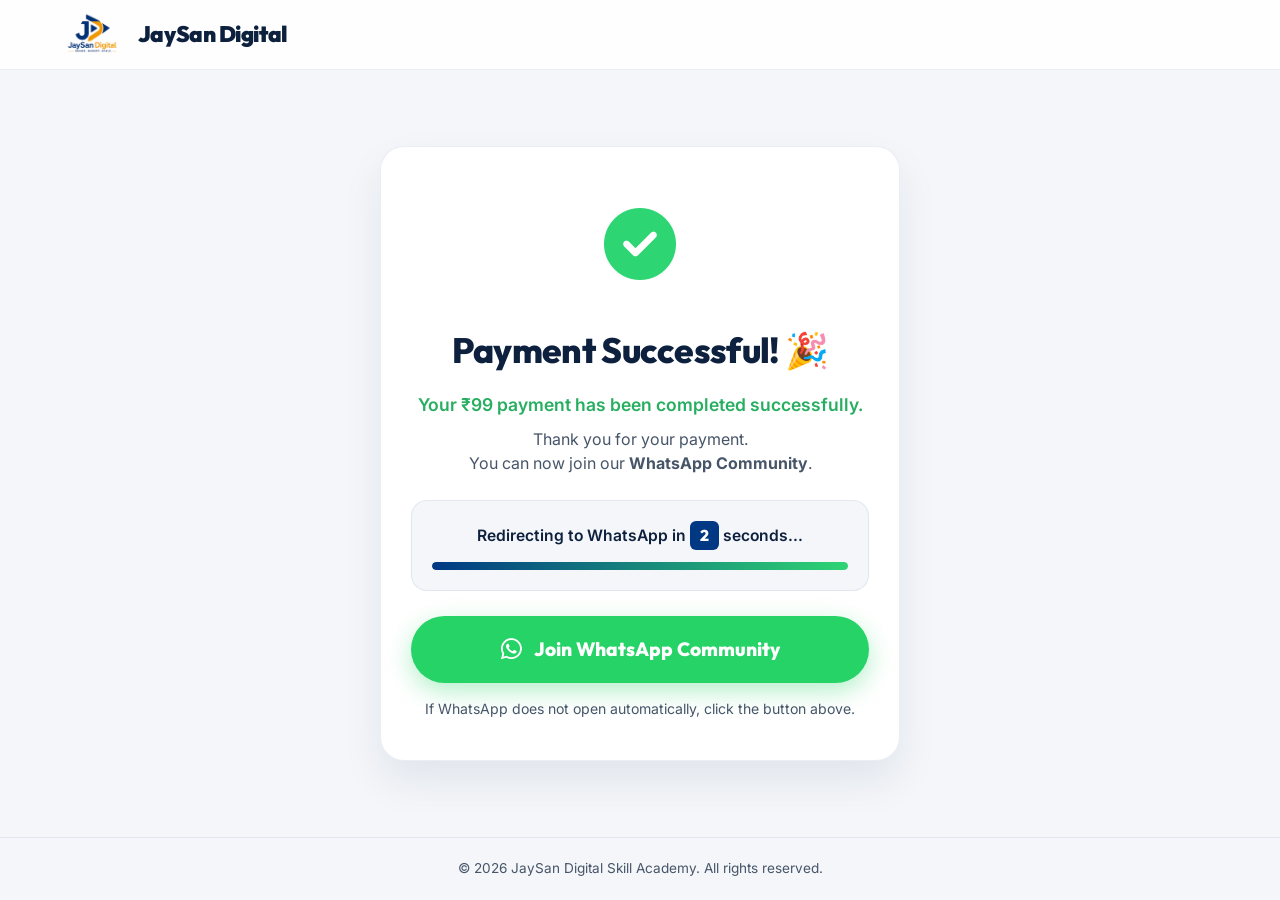
<file: payment-success.html>
<!DOCTYPE html>
<html lang="en">
<head>
  <!-- Google Tag Manager -->
  <script>(function(w,d,s,l,i){w[l]=w[l]||[];w[l].push({'gtm.start':
  new Date().getTime(),event:'gtm.js'});var f=d.getElementsByTagName(s)[0],
  j=d.createElement(s),dl=l!='dataLayer'?'&l='+l:'';j.async=true;j.src=
  'https://www.googletagmanager.com/gtm.js?id='+i+dl;f.parentNode.insertBefore(j,f);
  })(window,document,'script','dataLayer','GTM-KZF9PTB7');</script>
  <!-- End Google Tag Manager -->
  <meta charset="UTF-8">
  <meta name="viewport" content="width=device-width, initial-scale=1.0">
  <title>Payment Successful - JaySan Digital AI Creator Community</title>
  <meta name="description" content="Your ₹99 payment has been completed successfully. Join the JaySan Digital WhatsApp Community now.">
  
  <!-- Preconnect Google Fonts -->
  <link rel="preconnect" href="https://fonts.googleapis.com">
  <link rel="preconnect" href="https://fonts.gstatic.com" crossorigin>
  <link href="https://fonts.googleapis.com/css2?family=Inter:wght@300;400;500;600;700;800&family=Outfit:wght@400;500;600;700;800;900&display=swap" rel="stylesheet">
  
  <!-- FontAwesome Icons -->
  <link rel="stylesheet" href="https://cdnjs.cloudflare.com/ajax/libs/font-awesome/6.4.0/css/all.min.css">
  
  <!-- Main Stylesheet -->
  <link rel="stylesheet" href="style.css?v=28">
  
  <style>
    body {
      display: flex;
      flex-direction: column;
      min-height: 100vh;
      background-color: var(--color-bg-primary);
    }
    
    .success-page-main {
      flex: 1;
      display: flex;
      align-items: center;
      justify-content: center;
      padding: 40px 20px;
    }
    
    .success-card-standalone {
      width: 100%;
      max-width: 520px;
      padding: 40px 30px;
      border-radius: 24px;
      background-color: var(--color-bg-secondary);
      border: 1px solid var(--glass-border);
      box-shadow: 0 20px 40px rgba(0, 36, 84, 0.08);
      text-align: center;
    }
    
    .success-icon-container {
      font-size: 4.5rem;
      color: #2ed573;
      margin-bottom: 20px;
    }
    
    .scale-up-icon {
      animation: scale-up 0.5s cubic-bezier(0.175, 0.885, 0.32, 1.275) forwards;
    }
    
    @keyframes scale-up {
      from { transform: scale(0); opacity: 0; }
      to { transform: scale(1); opacity: 1; }
    }
    
    .success-title {
      font-family: var(--font-title);
      font-size: 2.2rem;
      font-weight: 800;
      color: var(--color-text-main);
      margin-bottom: 12px;
    }
    
    .success-subtitle {
      font-size: 1.1rem;
      font-weight: 600;
      color: #27ae60;
      margin-bottom: 8px;
    }
    
    .success-message {
      color: var(--color-text-muted);
      font-size: 1rem;
      margin-bottom: 25px;
      line-height: 1.5;
    }
    
    .redirect-card-box {
      background-color: var(--color-bg-primary);
      padding: 20px;
      border-radius: 16px;
      border: 1px solid var(--glass-border);
      margin-bottom: 25px;
    }
    
    .countdown-text {
      font-size: 0.98rem;
      color: var(--color-text-main);
      font-weight: 600;
      margin-bottom: 12px;
    }
    
    .countdown-badge {
      display: inline-block;
      background: var(--color-primary);
      color: #ffffff;
      font-weight: 800;
      padding: 2px 10px;
      border-radius: 6px;
      font-family: var(--font-title);
    }
    
    .loading-bar-container {
      width: 100%;
      height: 8px;
      background-color: #e2e8f0;
      border-radius: 10px;
      overflow: hidden;
    }
    
    .loading-bar-progress {
      width: 0%;
      height: 100%;
      background: linear-gradient(90deg, var(--color-primary), #2ed573);
      border-radius: 10px;
      transition: width 3s linear;
    }
    
    .btn-whatsapp-community {
      display: flex;
      align-items: center;
      justify-content: center;
      gap: 12px;
      width: 100%;
      padding: 18px 24px;
      border-radius: 50px;
      font-family: var(--font-title);
      font-size: 1.2rem;
      font-weight: 800;
      color: #ffffff;
      background-color: #25d366;
      text-decoration: none;
      box-shadow: 0 8px 25px rgba(37, 211, 102, 0.35);
      transition: var(--transition-smooth);
    }
    
    .btn-whatsapp-community:hover {
      background-color: #20ba5a;
      transform: translateY(-2px);
      box-shadow: 0 12px 30px rgba(37, 211, 102, 0.45);
    }
    
    .fallback-note {
      margin-top: 15px;
      font-size: 0.88rem;
      color: var(--color-text-muted);
    }
  </style>
</head>
<body>
  <!-- Google Tag Manager (noscript) -->
  <noscript><iframe src="https://www.googletagmanager.com/ns.html?id=GTM-KZF9PTB7"
  height="0" width="0" style="display:none;visibility:hidden"></iframe></noscript>
  <!-- End Google Tag Manager (noscript) -->

  <!-- Header -->
  <header class="main-header" style="position: relative;">
    <div class="header-container">
      <div class="logo-container">
        <a href="index.html" style="text-decoration: none; display: flex; align-items: center; gap: 12px; color: inherit;">
          <img src="assets/logo (1).png" alt="JaySan Digital Logo" class="logo-img">
          <span class="logo-text">JaySan Digital</span>
        </a>
      </div>
    </div>
  </header>

  <!-- Main Content -->
  <main class="success-page-main">
    <div class="success-card-standalone">
      
      <!-- Checkmark Icon -->
      <div class="success-icon-container">
        <i class="fa-solid fa-circle-check scale-up-icon"></i>
      </div>

      <!-- Title & Confirmation -->
      <h1 class="success-title">Payment Successful! 🎉</h1>
      <p class="success-subtitle">Your ₹99 payment has been completed successfully.</p>
      <p class="success-message">
        Thank you for your payment.<br>
        You can now join our <strong>WhatsApp Community</strong>.
      </p>

      <!-- Countdown & Progress Box -->
      <div class="redirect-card-box">
        <p class="countdown-text">
          Redirecting to WhatsApp in <span id="countdown-num" class="countdown-badge">3</span> seconds...
        </p>
        <div class="loading-bar-container">
          <div class="loading-bar-progress" id="progress-bar"></div>
        </div>
      </div>

      <!-- Action Button -->
      <a href="https://chat.whatsapp.com/DsQdAzZRgFU8bI6BQzmnLm" 
         target="_blank" 
         rel="noopener noreferrer" 
         class="btn-whatsapp-community" 
         id="btn-whatsapp-join">
        <i class="fa-brands fa-whatsapp" style="font-size: 1.5rem;"></i> Join WhatsApp Community
      </a>

      <!-- Fallback Notice -->
      <p class="fallback-note">
        If WhatsApp does not open automatically, click the button above.
      </p>

    </div>
  </main>

  <!-- Footer -->
  <footer style="text-align: center; padding: 20px; font-size: 0.85rem; color: var(--color-text-muted); border-top: 1px solid var(--glass-border);">
    &copy; 2026 JaySan Digital Skill Academy. All rights reserved.
  </footer>

  <!-- Script for Tracking, Countdown & Auto Redirect -->
  <script>
    document.addEventListener("DOMContentLoaded", () => {
      const whatsappUrl = "https://chat.whatsapp.com/DsQdAzZRgFU8bI6BQzmnLm";
      const countdownEl = document.getElementById("countdown-num");
      const progressBar = document.getElementById("progress-bar");
      let timeLeft = 3;

      // Extract transaction ID from query params or storage
      const urlParams = new URLSearchParams(window.location.search);
      const paymentId = urlParams.get("razorpay_payment_id") || 
                        urlParams.get("payment_id") || 
                        urlParams.get("txn_id") || 
                        urlParams.get("id") || 
                        "TXN_" + Date.now();

      // Deduplication check: Fire purchase event only once per transaction
      const trackingKey = "tracked_purchase_" + paymentId;
      if (!sessionStorage.getItem(trackingKey)) {
        sessionStorage.setItem(trackingKey, "true");

        // Fire Google Tag Manager purchase event
        window.dataLayer = window.dataLayer || [];
        window.dataLayer.push({
          event: "purchase",
          transaction_id: paymentId,
          value: 99.00,
          currency: "INR",
          items: [{
            item_id: "ai_creator_community",
            item_name: "AI Creator Community Membership",
            price: 99.00,
            quantity: 1
          }],
          timestamp: new Date().toISOString()
        });

        // Fire Meta Pixel purchase event if fbq is defined
        if (typeof fbq === "function") {
          fbq("track", "Purchase", {
            value: 99.00,
            currency: "INR",
            content_name: "AI Creator Community Membership"
          });
        }
      }

      // Start progress bar animation
      setTimeout(() => {
        if (progressBar) progressBar.style.width = "100%";
      }, 50);

      // 1-second countdown interval
      const timer = setInterval(() => {
        timeLeft--;
        if (countdownEl) {
          countdownEl.textContent = timeLeft > 0 ? timeLeft : 0;
        }

        if (timeLeft <= 0) {
          clearInterval(timer);
          // Auto-redirect to WhatsApp
          window.location.replace(whatsappUrl);
        }
      }, 1000);
    });
  </script>
</body>
</html>
</file>
<file: style.css>
/* ==========================================================================
   JaySan Digital Skill Academy Landing Page Stylesheet
   ========================================================================== */

/* Design Tokens & Custom Properties */
:root {
  --color-bg-primary: #f4f6f9;
  --color-bg-secondary: #ffffff;
  --color-bg-card: #ffffff;
  --color-primary: #003884;
  --color-primary-glow: rgba(0, 56, 132, 0.15);
  --color-accent-red: #e63946;
  --color-accent-yellow: #e69c24;
  --color-text-main: #0d213f;
  --color-text-muted: #475569;
  
  --font-title: 'Outfit', sans-serif;
  --font-body: 'Inter', sans-serif;
  
  --transition-smooth: all 0.3s cubic-bezier(0.4, 0, 0.2, 1);
  --glass-border: rgba(0, 56, 132, 0.08);
  --glass-shadow: 0 15px 35px rgba(0, 36, 84, 0.06);
}

/* Reset & Base Styles */
* {
  margin: 0;
  padding: 0;
  box-sizing: border-box;
}

html {
  scroll-behavior: smooth;
  font-size: 16px;
}

body {
  background-color: var(--color-bg-primary);
  color: var(--color-text-main);
  font-family: var(--font-body);
  line-height: 1.6;
  overflow-x: hidden;
}

/* Typography Utilities */
h1, h2, h3, h4 {
  font-family: var(--font-title);
  font-weight: 700;
  letter-spacing: -0.02em;
}

.text-center {
  text-align: center;
}

.highlight {
  color: var(--color-accent-yellow);
}

/* Header Styling */
.main-header {
  background-color: rgba(255, 255, 255, 0.85);
  backdrop-filter: blur(10px);
  border-bottom: 1px solid var(--glass-border);
  position: fixed;
  top: 0;
  left: 0;
  width: 100%;
  z-index: 1000;
  height: 70px;
}

.header-container {
  max-width: 1200px;
  margin: 0 auto;
  padding: 0 20px;
  height: 100%;
  display: flex;
  justify-content: space-between;
  align-items: center;
}

.logo-container {
  display: flex;
  align-items: center;
  gap: 12px;
}

.logo-play-btn {
  background: linear-gradient(135deg, var(--color-primary), #00c6ff);
  width: 36px;
  height: 36px;
  border-radius: 10px;
  display: flex;
  align-items: center;
  justify-content: center;
  box-shadow: 0 4px 15px var(--color-primary-glow);
}

.logo-play-btn i {
  color: #fff;
  font-size: 14px;
  margin-left: 2px;
}

.logo-img {
  height: 48px;
  width: auto;
  border-radius: 8px;
  object-fit: contain;
  display: block;
}

.site-footer .logo-img {
  background-color: #ffffff;
  padding: 3px;
  border-radius: 6px;
}

.logo-text {
  font-family: var(--font-title);
  font-weight: 900;
  font-size: 1.4rem;
  letter-spacing: -0.02em;
}

.social-links {
  display: flex;
  gap: 15px;
}

.social-links a {
  color: var(--color-text-muted);
  font-size: 1.1rem;
  transition: var(--transition-smooth);
  width: 36px;
  height: 36px;
  border-radius: 50%;
  background-color: rgba(0, 56, 132, 0.04);
  display: flex;
  align-items: center;
  justify-content: center;
  border: 1px solid var(--glass-border);
  text-decoration: none;
}

.social-links a:hover {
  color: #fff;
  transform: translateY(-3px);
  background-color: var(--color-primary);
  border-color: var(--color-primary);
  box-shadow: 0 4px 12px var(--color-primary-glow);
}

/* Audience Navigation Banner */
.audience-banner {
  margin-top: 70px;
  background-color: var(--color-bg-secondary);
  border-bottom: 1px solid var(--glass-border);
  padding: 12px 0;
  overflow: hidden;
}

.marquee-wrapper {
  display: flex;
  overflow: hidden;
  user-select: none;
  gap: 40px;
}

.marquee-content {
  flex-shrink: 0;
  display: flex;
  justify-content: space-around;
  min-width: 100%;
  gap: 40px;
  animation: scroll-marquee 25s linear infinite;
  font-family: var(--font-title);
  font-size: 0.95rem;
  font-weight: 600;
  color: var(--color-text-muted);
}

.marquee-content span {
  white-space: nowrap;
}

.marquee-content .separator {
  color: var(--color-primary);
}

@keyframes scroll-marquee {
  from { transform: translateX(0); }
  to { transform: translateX(-100%); }
}

/* Main Grid & Sections Layout */
.masterclass-section {
  padding: 80px 20px;
  position: relative;
}

.section-container {
  max-width: 1200px;
  margin: 0 auto;
}

.main-headline {
  font-size: 3rem;
  font-weight: 900;
  line-height: 1.2;
  margin-bottom: 50px;
  text-transform: uppercase;
  color: var(--color-primary);
}

.masterclass-grid {
  display: grid;
  grid-template-columns: 1.2fr 1fr;
  gap: 50px;
  align-items: center;
}

/* Visual Column Styles */
.visual-column {
  display: flex;
  justify-content: center;
  align-items: center;
  width: 100%;
}

/* YouTube Video Preview Card */
.video-preview-card {
  position: relative;
  border-radius: 20px;
  overflow: hidden;
  border: 4px solid var(--color-bg-secondary);
  box-shadow: 0 20px 40px rgba(0, 0, 0, 0.6);
  width: 100%;
  aspect-ratio: 16/9;
  cursor: pointer;
  background-color: #000;
}

.video-thumb {
  width: 100%;
  height: 100%;
  object-fit: cover;
  transition: var(--transition-smooth);
}

.video-preview-card:hover .video-thumb {
  transform: scale(1.05);
  opacity: 0.85;
}

.play-overlay {
  position: absolute;
  top: 0;
  left: 0;
  width: 100%;
  height: 100%;
  display: flex;
  align-items: center;
  justify-content: center;
  background-color: rgba(0, 0, 0, 0.2);
}

.play-circle {
  width: 80px;
  height: 80px;
  border-radius: 50%;
  background: var(--color-accent-red);
  display: flex;
  align-items: center;
  justify-content: center;
  box-shadow: 0 10px 25px rgba(255, 71, 87, 0.5);
  transition: var(--transition-smooth);
}

.play-circle i {
  color: #fff;
  font-size: 28px;
  margin-left: 6px;
}

.video-preview-card:hover .play-circle {
  transform: scale(1.15);
  box-shadow: 0 15px 35px rgba(255, 71, 87, 0.7);
}

.badge-live-stream {
  position: absolute;
  top: 20px;
  left: 20px;
  background-color: rgba(0, 0, 0, 0.6);
  backdrop-filter: blur(5px);
  padding: 6px 14px;
  border-radius: 50px;
  font-weight: 700;
  font-size: 0.8rem;
  display: flex;
  align-items: center;
  gap: 8px;
  border: 1px solid var(--glass-border);
}

.live-dot {
  width: 8px;
  height: 8px;
  background-color: var(--color-accent-red);
  border-radius: 50%;
  display: inline-block;
  animation: pulse-live 1.5s infinite;
}

@keyframes pulse-live {
  0% { transform: scale(0.8); opacity: 0.5; }
  50% { transform: scale(1.2); opacity: 1; }
  100% { transform: scale(0.8); opacity: 0.5; }
}

/* Glass Card Checkout Styling */
.checkout-card {
  border-radius: 24px;
  padding: 30px 30px 20px 30px; /* Reduced padding (smaller bottom gap) */
  border: 1px solid var(--glass-border);
  background-color: var(--color-bg-card);
  backdrop-filter: blur(15px);
  box-shadow: var(--glass-shadow);
  display: flex;
  flex-direction: column;
  gap: 15px; /* Reduced gap */
  position: relative;
  overflow: hidden;
}

.checkout-card::before {
  content: '';
  position: absolute;
  top: -50%;
  left: -50%;
  width: 200%;
  height: 200%;
  background: radial-gradient(circle, rgba(58, 134, 240, 0.08) 0%, transparent 70%);
  pointer-events: none;
}

.card-badge {
  background-color: rgba(255, 71, 87, 0.1);
  color: var(--color-accent-red);
  border: 1px solid rgba(255, 71, 87, 0.25);
  font-weight: 800;
  font-family: var(--font-title);
  font-size: 0.9rem;
  padding: 8px 18px;
  border-radius: 50px;
  align-self: flex-start;
  display: flex;
  align-items: center;
  gap: 8px;
  text-transform: uppercase;
}

.live-pulse {
  width: 8px;
  height: 8px;
  border-radius: 50%;
  background-color: var(--color-accent-red);
  box-shadow: 0 0 8px var(--color-accent-red);
  animation: pulse-live 1.2s infinite;
}

.btn-join-now {
  width: 100%;
  padding: 20px;
  border: none;
  border-radius: 16px;
  font-family: var(--font-title);
  font-size: 1.6rem;
  font-weight: 900;
  color: #ffffff; /* White text */
  background: linear-gradient(135deg, #ff4e24, #f97316); /* Orange gradient */
  box-shadow: 0 10px 25px rgba(249, 115, 22, 0.35); /* Orange shadow */
  cursor: pointer;
  transition: var(--transition-smooth);
  text-transform: uppercase;
}

.btn-join-now:hover {
  transform: translateY(-3px);
  box-shadow: 0 15px 35px rgba(249, 115, 22, 0.55);
  background: linear-gradient(135deg, #ff5e38, #ea580c);
}

.btn-join-now:active {
  transform: translateY(-1px);
}

.pulse-btn {
  animation: btn-glow 2s infinite;
}

@keyframes btn-glow {
  0% { box-shadow: 0 0 0 0 rgba(249, 115, 22, 0.5); }
  70% { box-shadow: 0 0 0 15px rgba(249, 115, 22, 0); }
  100% { box-shadow: 0 0 0 0 rgba(249, 115, 22, 0); }
}

.card-pricing {
  display: flex;
  align-items: baseline;
  justify-content: center;
  gap: 10px;
  border-top: 1px solid var(--glass-border);
  border-bottom: 1px solid var(--glass-border);
  padding: 8px 0; /* Reduced from 15px to 8px */
}

.price-val {
  font-size: 2.2rem;
  font-weight: 900;
  font-family: var(--font-title);
  color: var(--color-accent-yellow);
}

.duration-label {
  font-size: 1.1rem;
  color: var(--color-text-muted);
}

.benefits-box {
  display: flex;
  flex-direction: column;
  gap: 15px;
}

.benefit-item {
  display: flex;
  align-items: center;
  gap: 15px;
}

.benefit-icon {
  width: 32px;
  height: 32px;
  border-radius: 50%;
  background-color: rgba(58, 134, 240, 0.15);
  color: var(--color-primary);
  display: flex;
  align-items: center;
  justify-content: center;
  font-size: 0.95rem;
}

.benefit-text {
  font-size: 1rem;
  font-weight: 500;
}

.start-level {
  font-size: 1.1rem;
  color: var(--color-text-muted);
}

.quote-bold {
  font-weight: 800;
  color: var(--color-text-main);
  font-size: 1.3rem;
}

/* Red Heading Highlight Banner */
.banner-highlight-red {
  background: linear-gradient(135deg, var(--color-accent-red), #d63031);
  padding: 24px 20px;
  text-align: center;
  box-shadow: 0 10px 30px rgba(255, 71, 87, 0.3);
  position: relative;
  z-index: 2;
}

.banner-highlight-red h2 {
  font-family: var(--font-title);
  font-size: 2rem;
  font-weight: 900;
  color: #fff;
  text-transform: uppercase;
}

/* Sneaker Product Masterclass Section Styling */
.product-gallery-card {
  background-color: var(--color-bg-secondary);
  border-radius: 24px;
  padding: 30px;
  border: 1px solid var(--glass-border);
  width: 100%;
}

.main-image-container {
  position: relative;
  width: 100%;
  aspect-ratio: 4/3;
  overflow: hidden;
  border-radius: 16px;
  background-color: #f1f2f6;
  display: flex;
  align-items: center;
  justify-content: center;
  box-shadow: inset 0 0 20px rgba(0,0,0,0.1);
}

.product-main-view {
  max-width: 90%;
  max-height: 90%;
  object-fit: contain;
  transition: transform 0.5s cubic-bezier(0.4, 0, 0.2, 1);
  will-change: transform;
}

.gallery-badge {
  position: absolute;
  bottom: 15px;
  right: 15px;
  background-color: rgba(7, 17, 32, 0.8);
  backdrop-filter: blur(5px);
  padding: 5px 12px;
  border-radius: 50px;
  font-size: 0.75rem;
  font-weight: 700;
  border: 1px solid var(--glass-border);
}

.thumbnail-grid {
  display: grid;
  grid-template-columns: repeat(4, 1fr);
  gap: 15px;
  margin-top: 20px;
}

.thumb-wrapper {
  aspect-ratio: 1;
  background-color: #f1f2f6;
  border-radius: 12px;
  overflow: hidden;
  cursor: pointer;
  border: 2px solid transparent;
  transition: var(--transition-smooth);
  display: flex;
  align-items: center;
  justify-content: center;
  padding: 5px;
}

.thumb-wrapper img {
  max-width: 90%;
  max-height: 90%;
  object-fit: contain;
  transition: var(--transition-smooth);
}

.thumb-wrapper:hover {
  transform: translateY(-2px);
  border-color: rgba(58, 134, 240, 0.5);
}

.thumb-wrapper.active {
  border-color: var(--color-primary);
  background-color: #e4e7eb;
  box-shadow: 0 5px 15px var(--color-primary-glow);
}

/* Thumbnail Crop/Style Classes */
.crop-toe-img {
  transform: scale(2) translate(15%, 5%);
}

.crop-heel-img {
  transform: scale(2.2) translate(-20%, -5%);
}

.rotate-img {
  transform: rotate(-25deg);
}

.gallery-caption {
  font-size: 0.85rem;
  color: var(--color-text-muted);
  text-align: center;
  margin-top: 15px;
}

.gallery-caption i {
  color: var(--color-primary);
  margin-right: 5px;
}

/* Special Promo Offer Badge */
.promo-badge-container {
  display: flex;
  justify-content: center;
  width: 100%;
}

.promo-badge {
  background: linear-gradient(135deg, var(--color-accent-yellow), #f39c12);
  border-radius: 15px;
  padding: 12px 25px;
  color: #000;
  display: flex;
  flex-direction: column;
  align-items: center;
  font-family: var(--font-title);
  box-shadow: 0 8px 20px rgba(243, 156, 18, 0.35);
  transform: rotate(-2deg);
  width: fit-content;
}

.promo-title {
  font-size: 0.8rem;
  font-weight: 800;
  text-transform: uppercase;
  letter-spacing: 0.05em;
}

.promo-prices {
  font-size: 1.4rem;
  font-weight: 900;
}

.promo-prices s {
  color: rgba(0, 0, 0, 0.5);
  font-size: 1.1rem;
  margin-right: 8px;
}

/* ==========================================================================
   Circular Collage Frame Component
   ========================================================================== */
.collage-frame-container {
  position: relative;
  width: 440px;
  height: 440px;
  display: flex;
  align-items: center;
  justify-content: center;
}

/* Main Circle (Centerpiece) */
.collage-circle-main {
  width: 220px;
  height: 220px;
  border-radius: 50%;
  overflow: hidden;
  position: relative;
  z-index: 5;
  border: 6px solid var(--color-primary);
  background-color: var(--color-bg-secondary);
  box-shadow: 0 10px 30px rgba(58, 134, 240, 0.4);
  transition: transform 0.5s cubic-bezier(0.4, 0, 0.2, 1);
  cursor: pointer;
}

.collage-circle-main:hover {
  transform: scale(1.05);
}

.collage-img-full {
  width: 100%;
  height: 100%;
  object-fit: cover;
  object-position: center 25%;
}

.hover-glow {
  position: absolute;
  top: 0;
  left: 0;
  width: 100%;
  height: 100%;
  background: radial-gradient(circle, rgba(255,255,255,0.15) 0%, transparent 70%);
  opacity: 0;
  transition: var(--transition-smooth);
}

.collage-circle-main:hover .hover-glow {
  opacity: 1;
}

/* Satellite Orbits */
.collage-circle-orbit {
  width: 76px;
  height: 76px;
  border-radius: 50%;
  position: absolute;
  z-index: 6;
  cursor: pointer;
  transition: all 0.4s cubic-bezier(0.4, 0, 0.2, 1);
  padding: 3px;
  background-color: var(--color-bg-primary);
  border: 2px solid var(--glass-border);
}

.orbit-inner {
  width: 100%;
  height: 100%;
  border-radius: 50%;
  overflow: hidden;
  background-color: var(--color-bg-secondary);
  position: relative;
}

.orbit-inner img {
  width: 100%;
  height: 100%;
  object-fit: cover;
}

.collage-circle-orbit:hover {
  transform: scale(1.2) !important;
  border-color: var(--color-primary);
  box-shadow: 0 0 15px var(--color-primary-glow);
  z-index: 10;
}

/* Exact Absolute Positions (Clockwise Orbit around 220px centerpiece) */
.orbit-1 { top: 0px; left: 182px; }                      /* 12 o'clock */
.orbit-2 { top: 46px; right: 46px; }                     /* 1:30 */
.orbit-3 { top: 182px; right: 0px; }                      /* 3 o'clock */
.orbit-4 { bottom: 46px; right: 46px; }                  /* 4:30 */
.orbit-5 { bottom: 0px; left: 182px; }                   /* 6 o'clock */
.orbit-6 { bottom: 46px; left: 46px; }                   /* 7:30 */
.orbit-7 { top: 46px; left: 46px; }                      /* 10:30 */

/* Custom Crops for Detail Views using ONE source image (apparel_model.png) */
.crop-face { object-position: 50% 12%; transform: scale(2.8); }
.crop-pocket { object-position: 51% 32%; transform: scale(2.8); }
.crop-pants { object-position: 50% 65%; transform: scale(2.2); }
.crop-shoes { object-position: 50% 96%; transform: scale(2.5); }
.crop-angle2 { object-position: 50% 45%; transform: scale(1.6); }
.crop-sleeve { object-position: 62% 40%; transform: scale(3.5); }
.crop-accs { object-position: 38% 50%; transform: scale(3.2); }

/* Floating Animations for Orbits (adds modern live micro-movement) */
.orbit-1 { animation: float-orbit-y 6s ease-in-out infinite; }
.orbit-2 { animation: float-orbit-diag-r 5.5s ease-in-out infinite; }
.orbit-3 { animation: float-orbit-x 6.5s ease-in-out infinite; }
.orbit-4 { animation: float-orbit-diag-l 5.8s ease-in-out infinite; }
.orbit-5 { animation: float-orbit-y 6.2s ease-in-out infinite; }
.orbit-6 { animation: float-orbit-diag-r 6.4s ease-in-out infinite; }
.orbit-7 { animation: float-orbit-diag-l 5.2s ease-in-out infinite; }

@keyframes float-orbit-y {
  0% { transform: translateY(0); }
  50% { transform: translateY(-8px); }
  100% { transform: translateY(0); }
}

@keyframes float-orbit-x {
  0% { transform: translateX(0); }
  50% { transform: translateX(8px); }
  100% { transform: translateX(0); }
}

@keyframes float-orbit-diag-r {
  0% { transform: translate(0, 0); }
  50% { transform: translate(6px, -6px); }
  100% { transform: translate(0, 0); }
}

@keyframes float-orbit-diag-l {
  0% { transform: translate(0, 0); }
  50% { transform: translate(-6px, -6px); }
  100% { transform: translate(0, 0); }
}

.collage-instruction {
  font-size: 0.85rem;
  color: var(--color-text-muted);
  text-align: center;
  margin-top: 25px;
}

.collage-instruction i {
  color: var(--color-primary);
  margin-right: 5px;
}

/* Why Choose & Info Cards */
.info-details-section, .steps-section {
  padding: 100px 20px;
  background-color: var(--color-bg-secondary);
  border-top: 1px solid var(--glass-border);
}

.steps-section {
  background-color: var(--color-bg-primary);
}

.section-title {
  font-size: 2.5rem;
  font-weight: 800;
  margin-bottom: 15px;
}

.section-subtitle {
  color: var(--color-text-muted);
  max-width: 700px;
  margin: 0 auto 60px auto;
  font-size: 1.1rem;
}

.info-grid {
  display: grid;
  grid-template-columns: repeat(auto-fit, minmax(260px, 1fr));
  gap: 30px;
}

.info-card {
  background-color: var(--color-bg-primary);
  border-radius: 20px;
  padding: 35px;
  border: 1px solid var(--glass-border);
  transition: var(--transition-smooth);
}

.info-card:hover {
  transform: translateY(-8px);
  border-color: var(--color-primary);
  box-shadow: 0 10px 25px rgba(58, 134, 240, 0.1);
}

.info-icon {
  width: 60px;
  height: 60px;
  border-radius: 16px;
  background: rgba(58, 134, 240, 0.1);
  color: var(--color-primary);
  display: flex;
  align-items: center;
  justify-content: center;
  font-size: 1.8rem;
  margin-bottom: 25px;
}

.info-card h3 {
  font-size: 1.3rem;
  margin-bottom: 12px;
}

.info-card p {
  color: var(--color-text-muted);
  font-size: 0.95rem;
}

/* Steps Flow Cards */
.steps-grid {
  display: grid;
  grid-template-columns: repeat(auto-fit, minmax(240px, 1fr));
  gap: 30px;
}

.step-card {
  background-color: var(--color-bg-secondary);
  border-radius: 20px;
  padding: 40px 30px;
  border: 1px solid var(--glass-border);
  position: relative;
}

.step-num {
  position: absolute;
  top: -25px;
  left: 30px;
  width: 50px;
  height: 50px;
  border-radius: 15px;
  background: linear-gradient(135deg, var(--color-primary), #00c6ff);
  color: #fff;
  font-family: var(--font-title);
  font-size: 1.5rem;
  font-weight: 900;
  display: flex;
  align-items: center;
  justify-content: center;
  box-shadow: 0 5px 15px var(--color-primary-glow);
}

.step-card h3 {
  font-size: 1.3rem;
  margin-top: 10px;
  margin-bottom: 12px;
}

.step-card p {
  color: var(--color-text-muted);
  font-size: 0.95rem;
}

/* Footer Section styling */
.site-footer {
  background-color: #091424;
  border-top: 1px solid var(--glass-border);
  padding: 70px 20px 30px 20px;
}

.footer-container {
  max-width: 1200px;
  margin: 0 auto;
  display: grid;
  grid-template-columns: 1.5fr 1fr 1fr 1.2fr;
  gap: 40px;
  margin-bottom: 50px;
}

.footer-brand .logo-container {
  display: inline-block;
}

.footer-brand p {
  color: #ffffff;
  margin-top: 15px;
  font-size: 0.95rem;
  line-height: 1.6;
}

.footer-brand-text {
  margin-top: 15px;
  margin-bottom: 15px;
}

.brand-title {
  font-family: var(--font-title);
  font-weight: 900;
  font-size: 1.6rem;
  color: #fff;
  display: block;
}

.brand-tagline {
  font-family: var(--font-body);
  font-size: 0.65rem;
  font-weight: 700;
  letter-spacing: 0.05em;
  color: var(--color-accent-yellow);
  margin-top: 4px;
  text-transform: uppercase;
}

.footer-social-links {
  display: flex;
  gap: 10px;
  margin-top: 25px;
}

.footer-social-links a {
  color: rgba(255, 255, 255, 0.7);
  background-color: rgba(255, 255, 255, 0.05);
  width: 36px;
  height: 36px;
  border-radius: 8px;
  display: flex;
  align-items: center;
  justify-content: center;
  font-size: 1.1rem;
  transition: var(--transition-smooth);
  text-decoration: none;
}

.footer-social-links a:hover {
  color: #fff;
  background-color: var(--color-primary);
  transform: translateY(-3px);
}

.footer-links-col h3 {
  font-size: 1.2rem;
  margin-bottom: 20px;
  color: #fff;
  display: flex;
  align-items: center;
  gap: 10px;
}

.footer-links-col ul {
  list-style: none;
}

.footer-links-col li {
  margin-bottom: 12px;
}

.footer-links-col a {
  color: #ffffff;
  text-decoration: none;
  font-size: 0.95rem;
  transition: var(--transition-smooth);
}

.footer-links-col a:hover {
  color: var(--color-accent-yellow);
  padding-left: 5px;
}

.footer-info h3 {
  font-size: 1.2rem;
  margin-bottom: 20px;
  color: #fff;
  display: flex;
  align-items: center;
  gap: 10px;
}

.footer-info p {
  color: #ffffff;
  margin-bottom: 15px;
  display: flex;
  align-items: center;
  gap: 12px;
  font-size: 0.95rem;
}

.footer-info a {
  color: #ffffff;
  text-decoration: none;
  transition: var(--transition-smooth);
}

.footer-info a:hover {
  color: var(--color-accent-yellow);
}

.site-footer h3 i,
.footer-info p i {
  color: var(--color-accent-yellow) !important;
}

.footer-bottom {
  border-top: 1px solid var(--glass-border);
  padding-top: 30px;
}

.footer-bottom-container {
  max-width: 1200px;
  margin: 0 auto;
  display: flex;
  justify-content: space-between;
  align-items: center;
  color: rgba(255,255,255,0.4);
  font-size: 0.85rem;
}

.footer-policies {
  display: flex;
  gap: 20px;
}

.footer-policies a {
  color: rgba(255,255,255,0.4);
  text-decoration: none;
  transition: var(--transition-smooth);
}

.footer-policies a:hover {
  color: #fff;
}

/* ==========================================================================
   Secure Payment Modal & Overlays
   ========================================================================== */
/* ==========================================================================
   Razorpay Authentic Checkout & Payment Details Modal
   ========================================================================== */
.payment-modal-overlay {
  position: fixed;
  top: 0;
  left: 0;
  width: 100%;
  height: 100%;
  background-color: rgba(15, 23, 42, 0.75);
  backdrop-filter: blur(6px);
  -webkit-backdrop-filter: blur(6px);
  z-index: 99999;
  display: flex;
  align-items: center;
  justify-content: center;
  padding: 16px;
  opacity: 0;
  visibility: hidden;
  transition: opacity 0.25s ease, visibility 0.25s ease;
}

.payment-modal-overlay.active {
  opacity: 1;
  visibility: visible;
}

.rzp-payment-card {
  position: relative;
  background: #ffffff;
  width: 100%;
  max-width: 490px;
  border-radius: 14px;
  box-shadow: 0 25px 50px -12px rgba(0, 0, 0, 0.35), 0 0 0 1px rgba(0, 0, 0, 0.05);
  overflow: hidden;
  transform: translateY(15px) scale(0.97);
  transition: transform 0.25s cubic-bezier(0.16, 1, 0.3, 1);
  font-family: 'Inter', -apple-system, BlinkMacSystemFont, sans-serif;
  color: #0f172a;
}

.payment-modal-overlay.active .rzp-payment-card {
  transform: translateY(0) scale(1);
}

.rzp-modal-header {
  padding: 24px 28px 12px;
  position: relative;
}

.rzp-title {
  font-size: 1.38rem;
  font-weight: 700;
  color: #0c2340;
  margin: 0;
  letter-spacing: -0.01em;
  font-family: 'Inter', -apple-system, sans-serif;
}

.rzp-blue-bar {
  width: 36px;
  height: 4px;
  background-color: #1a68d5;
  border-radius: 2px;
  margin-top: 10px;
}

.rzp-close-btn {
  position: absolute;
  top: 20px;
  right: 20px;
  width: 32px;
  height: 32px;
  border-radius: 50%;
  background: #f1f5f9;
  border: none;
  color: #64748b;
  font-size: 1.1rem;
  display: flex;
  align-items: center;
  justify-content: center;
  cursor: pointer;
  transition: all 0.2s ease;
}

.rzp-close-btn:hover {
  background: #e2e8f0;
  color: #0f172a;
  transform: scale(1.05);
}

.rzp-form-body {
  padding: 8px 28px 22px;
}

.rzp-form-row {
  display: flex;
  align-items: center;
  margin-bottom: 16px;
  gap: 16px;
}

.rzp-label {
  flex: 0 0 100px;
  font-size: 0.95rem;
  font-weight: 500;
  color: #475569;
  margin: 0;
  user-select: none;
}

.rzp-label .required {
  color: #ef4444;
  margin-left: 2px;
}

.rzp-field-control {
  flex: 1;
}

.rzp-amount-box {
  width: 100%;
  padding: 10px 14px;
  border: 1px solid #bfdbfe;
  background-color: #f8fafc;
  border-radius: 6px;
  font-size: 1.08rem;
  font-weight: 700;
  color: #0c2340;
  display: flex;
  align-items: center;
  user-select: none;
  box-sizing: border-box;
}

.rzp-input {
  width: 100%;
  padding: 10px 14px;
  border: 1px solid #cbd5e1;
  border-radius: 6px;
  font-size: 0.95rem;
  color: #0f172a;
  outline: none;
  transition: border-color 0.2s, box-shadow 0.2s;
  background: #ffffff;
  font-family: inherit;
  box-sizing: border-box;
}

.rzp-input:focus {
  border-color: #1a68d5;
  box-shadow: 0 0 0 3px rgba(26, 104, 213, 0.15);
}

.rzp-input.invalid {
  border-color: #ef4444;
  background-color: #fffaf0;
}

.rzp-phone-group {
  display: flex;
  align-items: stretch;
  width: 100%;
}

.rzp-country-code {
  padding: 10px 12px;
  background: #f8fafc;
  border: 1px solid #cbd5e1;
  border-right: none;
  border-radius: 6px 0 0 6px;
  font-size: 0.9rem;
  font-weight: 600;
  color: #334155;
  display: flex;
  align-items: center;
  user-select: none;
  white-space: nowrap;
}

.rzp-phone-group .rzp-input {
  border-radius: 0 6px 6px 0;
}

.rzp-status-msg {
  font-size: 0.85rem;
  margin-top: 4px;
  margin-bottom: 8px;
  text-align: center;
  display: none;
  padding: 6px 10px;
  border-radius: 6px;
}

.rzp-status-msg.error {
  color: #b91c1c;
  background: #fef2f2;
  border: 1px solid #fecaca;
  display: block;
}

.rzp-status-msg.success {
  color: #15803d;
  background: #f0fdf4;
  border: 1px solid #bbf7d0;
  display: block;
}

.rzp-upi-toggle {
  text-align: center;
  margin-top: 10px;
  font-size: 0.85rem;
}

.rzp-upi-toggle a {
  color: #1a68d5;
  font-weight: 600;
  text-decoration: none;
  cursor: pointer;
  display: inline-flex;
  align-items: center;
  gap: 5px;
}

.rzp-upi-toggle a:hover {
  text-decoration: underline;
}

.rzp-footer-bar {
  background: #f8fafc;
  border-top: 1px solid #e2e8f0;
  padding: 14px 24px;
  display: flex;
  align-items: center;
  justify-content: space-between;
  gap: 12px;
  flex-wrap: wrap;
}

.rzp-badge-list {
  display: flex;
  align-items: center;
  gap: 8px;
  flex-wrap: wrap;
}

.rzp-btn-pay {
  background: #1877f2;
  color: #ffffff;
  border: none;
  border-radius: 6px;
  padding: 12px 24px;
  font-size: 1.02rem;
  font-weight: 700;
  cursor: pointer;
  transition: all 0.2s ease;
  display: inline-flex;
  align-items: center;
  justify-content: center;
  gap: 8px;
  white-space: nowrap;
  box-shadow: 0 4px 10px rgba(24, 119, 242, 0.25);
  font-family: inherit;
}

.rzp-btn-pay:hover {
  background: #1464cc;
  box-shadow: 0 6px 14px rgba(24, 119, 242, 0.4);
  transform: translateY(-1px);
}

.rzp-btn-pay:active {
  transform: translateY(0);
}

.rzp-btn-pay:disabled {
  opacity: 0.7;
  cursor: not-allowed;
  transform: none;
}

@media (max-width: 480px) {
  .rzp-modal-header {
    padding: 20px 20px 10px;
  }
  .rzp-form-body {
    padding: 6px 20px 18px;
  }
  .rzp-form-row {
    flex-direction: column;
    align-items: stretch;
    gap: 6px;
    margin-bottom: 12px;
  }
  .rzp-label {
    flex: none;
  }
  .rzp-footer-bar {
    padding: 12px 20px;
    flex-direction: column-reverse;
    gap: 12px;
  }
  .rzp-btn-pay {
    width: 100%;
  }
  .rzp-badge-list {
    justify-content: center;
    width: 100%;
  }
}

.modal-footer-badges span {
  display: flex;
  align-items: center;
  gap: 5px;
}

/* Processing Overlay styling */
.processing-overlay, .success-overlay {
  position: fixed;
  top: 0;
  left: 0;
  width: 100%;
  height: 100%;
  z-index: 3000;
  background-color: rgba(4, 9, 18, 0.95);
  display: none;
  align-items: center;
  justify-content: center;
  padding: 20px;
}

.processing-overlay.active, .success-overlay.active {
  display: flex;
}

.processing-card, .success-card {
  width: 100%;
  max-width: 440px;
  padding: 40px;
  border-radius: 24px;
  border: 1px solid var(--glass-border);
  background-color: var(--color-bg-secondary);
}

.processing-spinner {
  font-size: 3.5rem;
  color: var(--color-primary);
  margin-bottom: 20px;
}

.highlight-icon {
  filter: drop-shadow(0 0 15px var(--color-primary-glow));
}

.processing-card h3 {
  font-size: 1.5rem;
  margin-bottom: 12px;
}

.processing-card p {
  color: var(--color-text-muted);
  font-size: 0.95rem;
}

/* Success Card styling */
.success-icon-wrapper {
  font-size: 4rem;
  color: #2ed573;
  margin-bottom: 20px;
}

.scale-up-icon {
  animation: scale-up 0.5s cubic-bezier(0.175, 0.885, 0.32, 1.275) forwards;
}

@keyframes scale-up {
  from { transform: scale(0); }
  to { transform: scale(1); }
}

.success-card h2 {
  font-size: 2rem;
  margin-bottom: 10px;
}

.success-card p {
  color: var(--color-text-muted);
  font-size: 1rem;
}

.redirect-info {
  margin: 25px 0;
  background-color: var(--color-bg-primary);
  padding: 20px;
  border-radius: 12px;
  border: 1px solid var(--glass-border);
}

.redirect-info p {
  font-size: 0.9rem;
  margin-bottom: 15px;
}

.redirect-info strong {
  color: #2ed573;
}

.loading-bar-container {
  width: 100%;
  height: 6px;
  background-color: var(--color-bg-secondary);
  border-radius: 10px;
  overflow: hidden;
}

.loading-bar-progress {
  width: 0%;
  height: 100%;
  background: linear-gradient(90deg, var(--color-primary), #2ed573);
  border-radius: 10px;
  transition: width 3s linear;
}

.btn-whatsapp-direct {
  width: 100%;
  padding: 16px;
  border: none;
  border-radius: 12px;
  font-family: var(--font-title);
  font-size: 1.1rem;
  font-weight: 800;
  color: #fff;
  background: #25d366;
  box-shadow: 0 6px 15px rgba(37, 211, 102, 0.3);
  cursor: pointer;
  transition: var(--transition-smooth);
  display: flex;
  align-items: center;
  justify-content: center;
  gap: 10px;
}

.btn-whatsapp-direct:hover {
  transform: translateY(-2px);
  background-color: #20ba5a;
  box-shadow: 0 8px 20px rgba(37, 211, 102, 0.5);
}

/* ==========================================================================
   Responsive Styling (Media Queries)
   ========================================================================== */
@media (max-width: 992px) {
  .masterclass-grid {
    grid-template-columns: 1fr;
    gap: 40px;
  }
  
  .visual-column {
    order: 1;
  }
  
  .cta-column {
    order: 2;
  }
  
  .main-headline {
    font-size: 2.2rem;
  }
  
  .banner-highlight-red h2 {
    font-size: 1.5rem;
  }
}

@media (max-width: 576px) {
  .masterclass-section {
    padding: 60px 15px;
  }
  
  .checkout-card {
    padding: 25px;
  }
  
  .main-headline {
    font-size: 1.8rem;
    margin-bottom: 30px;
  }
  
  .collage-frame-container {
    width: 320px;
    height: 320px;
  }
  
  .collage-circle-main {
    width: 160px;
    height: 160px;
  }
  
  .collage-circle-orbit {
    width: 56px;
    height: 56px;
  }
  
  /* Adjusted Orbit coordinates for smaller 320px screen width container */
  .orbit-1 { top: 0px; left: 132px; }
  .orbit-2 { top: 32px; right: 32px; }
  .orbit-3 { top: 132px; right: 0px; }
  .orbit-4 { bottom: 32px; right: 32px; }
  .orbit-5 { bottom: 0px; left: 132px; }
  .orbit-6 { bottom: 32px; left: 32px; }
  .orbit-7 { top: 32px; left: 32px; }
  
  .footer-container {
    grid-template-columns: 1fr;
    gap: 40px;
  }
  
  .footer-bottom-container {
    flex-direction: column;
    gap: 15px;
    text-align: center;
  }
  
  .payment-tabs {
    flex-direction: column;
  }
}

/* ==========================================================================
   Sticky Bottom CTA Bar
   ========================================================================== */
.sticky-bottom-cta {
  position: fixed;
  bottom: -400px; /* Hidden initially */
  left: 50%;
  transform: translateX(-50%);
  width: 92%;
  max-width: 380px; /* Vertically stacked card width */
  background-color: #000000;
  border-radius: 24px;
  box-shadow: 0 10px 40px rgba(0, 0, 0, 0.7);
  z-index: 1001;
  padding: 28px 24px;
  transition: bottom 0.4s cubic-bezier(0.34, 1.56, 0.64, 1); /* bouncy slide up */
}

/* Class to show the bar */
.sticky-bottom-cta.show {
  bottom: 30px; /* Floats 30px above bottom screen edge */
}

.sticky-cta-container {
  width: 100%;
  display: flex;
  flex-direction: column;
  align-items: center;
  text-align: center;
}

.sticky-cta-info {
  width: 100%;
  display: flex;
  flex-direction: column;
  align-items: center;
  margin-bottom: 20px; /* Gap between text and button */
}

.sticky-cta-price {
  display: flex;
  align-items: center;
  justify-content: center;
  gap: 12px;
  margin-bottom: 8px; /* Gap between price and urgency subtext */
}

.price-current {
  color: #ffffff;
  font-family: var(--font-title);
  font-weight: 800;
  font-size: 2rem;
  letter-spacing: -0.01em;
  line-height: 1;
}

.price-original {
  color: #a1a1aa;
  text-decoration: line-through;
  font-size: 1.3rem;
  font-weight: 600;
  line-height: 1;
}

.sticky-cta-urgency {
  color: #ffffff;
  font-size: 0.95rem;
  font-weight: 600;
  letter-spacing: 0.01em;
}

.sticky-cta-urgency .highlight-cyan {
  color: #00c2ff; /* Bright cyan from reference */
  font-weight: 800;
}

.sticky-cta-action {
  width: 100%;
}

.btn-sticky-join {
  width: 100%;
  background: #ff5421 !important; /* Vibrant orange */
  border: none !important;
  border-radius: 12px !important;
  padding: 16px 20px !important; /* Tall button "boro hoba" */
  color: #ffffff !important;
  font-family: var(--font-title) !important;
  font-weight: 800 !important;
  font-size: 1.3rem !important;
  cursor: pointer !important;
  box-shadow: 0 4px 15px rgba(255, 84, 33, 0.3) !important;
  transition: all 0.2s ease !important;
  text-transform: none !important;
  animation: wobble-tilt-action 3.5s ease-in-out infinite !important;
}

@keyframes wobble-tilt-action {
  0%, 80%, 100% {
    transform: scale(1) rotate(0deg);
  }
  82% {
    transform: scale(1.03) rotate(-3deg);
  }
  86% {
    transform: scale(1.03) rotate(3deg);
  }
  90% {
    transform: scale(1.03) rotate(-2deg);
  }
  94% {
    transform: scale(1.03) rotate(2deg);
  }
  97% {
    transform: scale(1.03) rotate(0deg);
  }
}

.btn-sticky-join:hover {
  animation-play-state: paused !important;
  transform: scale(1.05) !important;
  background: #ff6535 !important;
}

.btn-sticky-join:active {
  transform: scale(0.98) !important;
}

/* ==========================================================================
   Live Workshop Details (DH RUV Reference Style)
   ========================================================================== */
.live-workshop-container {
  margin-top: 15px;
  width: 100%;
  display: flex;
  flex-direction: column;
  align-items: center;
  gap: 12px;
}

.live-workshop-details-card {
  background-color: #030712;
  border: 1px solid rgba(217, 70, 239, 0.5); /* Neon pink/purple border */
  box-shadow: 0 0 20px rgba(217, 70, 239, 0.2);
  border-radius: 16px;
  width: 100%;
  padding: 20px 30px;
  display: flex;
  justify-content: space-between;
  align-items: center;
  flex-wrap: wrap;
  gap: 20px;
}

.details-left {
  display: flex;
  align-items: center;
  gap: 15px;
  flex-wrap: wrap;
}

.live-tag {
  background: linear-gradient(135deg, #ef4444, #b91c1c);
  color: #fff;
  font-weight: 800;
  font-size: 0.8rem;
  padding: 6px 12px;
  border-radius: 6px;
  text-transform: uppercase;
  letter-spacing: 0.05em;
  display: inline-flex;
  align-items: center;
  gap: 6px;
  box-shadow: 0 0 10px rgba(239, 68, 68, 0.4);
}

.live-tag::before {
  content: '';
  display: inline-block;
  width: 8px;
  height: 8px;
  background-color: #fff;
  border-radius: 50%;
  animation: pulse-dot 1.5s infinite;
}

@keyframes pulse-dot {
  0% { transform: scale(0.9); opacity: 1; }
  50% { transform: scale(1.3); opacity: 0.5; }
  100% { transform: scale(0.9); opacity: 1; }
}

.live-title {
  color: #f8fafc;
  font-family: var(--font-title);
  font-weight: 700;
  font-size: 1.15rem;
  letter-spacing: -0.01em;
}

.details-right {
  display: flex;
  align-items: center;
  gap: 15px;
  flex-wrap: wrap;
}

a.btn-know-batch-details,
a.btn-know-batch-details:visited,
a.btn-know-batch-details:link {
  background: #ff1e27 !important;
  color: #ffffff !important;
  font-weight: 800 !important;
  font-size: 1rem !important;
  padding: 12px 24px !important;
  border-radius: 12px !important;
  font-family: 'Outfit', 'Inter', sans-serif !important;
  text-decoration: none !important;
  display: inline-flex !important;
  align-items: center !important;
  justify-content: center !important;
  box-shadow: 0 4px 15px rgba(255, 30, 39, 0.4) !important;
  transition: transform 0.2s ease, background-color 0.2s ease, box-shadow 0.2s ease !important;
  cursor: pointer !important;
  text-align: center !important;
  letter-spacing: -0.01em !important;
}

a.btn-know-batch-details:hover,
a.btn-know-batch-details:active {
  background: #e50914 !important;
  color: #ffffff !important;
  text-decoration: none !important;
  transform: translateY(-2px) !important;
  box-shadow: 0 6px 20px rgba(255, 30, 39, 0.6) !important;
}

.info-badge {
  display: flex;
  align-items: center;
  gap: 12px;
  padding: 10px 20px;
  border-radius: 10px;
  color: #fff;
  min-height: 52px;
}

.badge-date {
  background: linear-gradient(135deg, #0284c7, #0369a1);
  box-shadow: 0 4px 12px rgba(2, 132, 199, 0.2);
}

.badge-time {
  background: linear-gradient(135deg, #0ea5e9, #0284c7);
  box-shadow: 0 4px 12px rgba(14, 165, 233, 0.2);
}

.info-badge i {
  font-size: 1.25rem;
}

.badge-text-group {
  display: flex;
  flex-direction: column;
}

.badge-title {
  font-weight: 700;
  font-size: 0.9rem;
}

.badge-subtitle {
  font-size: 0.75rem;
  opacity: 0.9;
  text-transform: uppercase;
}

.badge-time-text {
  font-weight: 700;
  font-size: 0.95rem;
  white-space: nowrap;
}

.live-workshop-action {
  width: 100%;
  max-width: 850px;
  display: flex;
  justify-content: center;
}

.btn-workshop-join {
  width: 100%;
  background: linear-gradient(135deg, #ff4e24, #f97316);
  border: none;
  border-radius: 14px;
  padding: 18px 24px;
  color: #fff;
  cursor: pointer;
  box-shadow: 0 6px 25px rgba(249, 115, 22, 0.4);
  transition: all 0.3s cubic-bezier(0.4, 0, 0.2, 1);
  display: flex;
  flex-direction: column;
  align-items: center;
  gap: 4px;
  text-align: center;
}

.btn-workshop-join:hover {
  transform: translateY(-3px);
  box-shadow: 0 8px 30px rgba(249, 115, 22, 0.5);
  background: linear-gradient(135deg, #ff5e38, #ea580c);
}

.btn-workshop-join .btn-main-title {
  font-family: var(--font-title);
  font-weight: 900;
  font-size: 1.5rem;
  letter-spacing: -0.01em;
  text-transform: uppercase;
  text-shadow: 0 2px 4px rgba(0, 0, 0, 0.15);
}

.btn-workshop-join .btn-sub-title {
  font-size: 1rem;
  font-weight: 600;
  opacity: 0.95;
}

.urgency-ticker {
  margin-top: 5px;
  color: #94a3b8;
  font-size: 0.95rem;
  font-weight: 500;
}

.urgency-ticker i {
  color: #e2e8f0;
  margin-right: 5px;
}

.urgency-ticker .time-highlight {
  color: #000000;
  font-weight: 800;
}

.urgency-ticker .countdown-highlight {
  color: #22d3ee; /* Glowing cyan */
  font-weight: 700;
  text-shadow: 0 0 8px rgba(34, 211, 238, 0.5);
}

/* Pulse animation helper */
.pulse-btn-orange {
  animation: pulse-orange 2s infinite alternate;
}

@keyframes pulse-orange {
  0% { transform: scale(1); }
  100% { transform: scale(1.02); }
}

@media (max-width: 768px) {
  .live-workshop-details-card {
    flex-direction: column;
    align-items: flex-start;
    padding: 20px;
  }
  
  .details-right {
    width: 100%;
    justify-content: flex-start;
    gap: 12px;
  }
  
  .info-badge {
    flex: 1;
    justify-content: center;
    padding: 8px 15px;
    min-height: 48px;
  }
  
  .btn-workshop-join .btn-main-title {
    font-size: 1.15rem;
  }
  
  .btn-workshop-join .btn-sub-title {
    font-size: 0.85rem;
  }
}

/* Mobile responsive */
@media (max-width: 576px) {
  .sticky-bottom-cta {
    width: 92%;
    padding: 20px 16px;
    bottom: -400px;
  }
  
  .sticky-bottom-cta.show {
    bottom: 20px; /* Floats 20px above the bottom */
  }
  
  .sticky-cta-container {
    flex-direction: column; /* Keep vertical column! */
    align-items: center;
  }
  
  .sticky-cta-info {
    margin-bottom: 14px;
  }

  .price-current {
    font-size: 1.6rem;
  }
  
  .price-original {
    font-size: 1.1rem;
  }
  
  .sticky-cta-urgency {
    font-size: 0.85rem;
  }
  
  .btn-sticky-join {
    padding: 14px 16px !important;
    font-size: 1.15rem !important;
  }
}

/* ==========================================================================
   Custom FAQ Accordion (Black Pill Design on Light Background)
   ========================================================================== */
.faq-accordion-section {
  padding: 100px 20px 180px 20px !important; /* Added 180px bottom padding to prevent sticky bar overlap */
  background-color: #f8fafc !important; /* Premium light-slate background matching the screenshot */
  color: #000000;
}

.faq-container {
  max-width: 850px;
  margin: 0 auto;
}

.faq-title {
  font-family: var(--font-title);
  font-size: 3.2rem !important; /* Increased font-size */
  font-weight: 800;
  color: #0f172a !important; /* Deep dark slate for text */
  text-align: center;
  margin-bottom: 50px;
  letter-spacing: -0.02em;
  white-space: nowrap !important;
}

.accordion-list {
  display: flex;
  flex-direction: column;
  gap: 16px;
}

.accordion-item {
  background-color: #000000 !important; /* Solid black pill background */
  border-radius: 24px !important;
  overflow: hidden;
  transition: all 0.3s cubic-bezier(0.4, 0, 0.2, 1);
  box-shadow: 0 4px 15px rgba(0, 0, 0, 0.05);
}

.accordion-item:hover {
  transform: translateY(-1px);
  box-shadow: 0 8px 25px rgba(0, 0, 0, 0.1);
}

.accordion-header {
  width: 100% !important;
  background: transparent !important;
  border: none !important;
  padding: 24px 32px !important;
  display: flex !important;
  align-items: center !important;
  justify-content: space-between !important;
  cursor: pointer !important;
  text-align: left !important;
  outline: none !important;
  box-shadow: none !important;
  -webkit-appearance: none !important;
  -moz-appearance: none !important;
  appearance: none !important;
}

.accordion-question {
  font-family: var(--font-title);
  font-size: 1.25rem;
  font-weight: 700;
  color: #ffffff !important; /* Pure white question text */
  line-height: 1.4;
}

.accordion-icon {
  display: inline-flex;
  align-items: center;
  justify-content: center;
  margin-left: 20px;
}

.accordion-icon svg,
.accordion-icon i {
  width: 16px;
  height: 16px;
  color: #ffffff !important; /* White chevron */
  fill: #ffffff !important;
  transition: transform 0.3s cubic-bezier(0.4, 0, 0.2, 1);
}

.accordion-item.active .accordion-icon i,
.accordion-item.active .accordion-icon svg {
  transform: rotate(180deg);
}

.accordion-content {
  max-height: 0;
  overflow: hidden;
  padding: 0 32px;
  transition: max-height 0.35s cubic-bezier(0.4, 0, 0.2, 1), padding 0.35s ease;
}

.accordion-content p,
.accordion-content ul,
.accordion-content li {
  font-family: var(--font-sans);
  font-size: 1.05rem;
  color: #cbd5e1 !important; /* Elegant light slate for responses inside black box */
  line-height: 1.6;
}

.accordion-content p {
  margin: 0;
  padding-bottom: 12px;
}

.accordion-content ul {
  margin: 0;
  padding-bottom: 24px;
}

.accordion-content a {
  color: #38bdf8 !important; /* Bright cyan links */
  font-weight: 600;
}

/* Orange CTA Banner Button */
.faq-orange-banner {
  display: flex !important;
  flex-direction: column !important;
  align-items: center !important;
  justify-content: center !important;
  text-align: center !important;
  padding: 16px 20px !important; /* Smaller padding */
  margin: 25px auto 0 auto !important; /* Smaller margin */
  width: 100% !important;
  max-width: 800px !important;
  background: #ff5421 !important; /* Flat orange */
  border-radius: 12px !important; /* Smaller border radius matching the screenshot */
  box-shadow: none !important; /* Flat design, no shadow */
  transition: all 0.3s ease !important;
  cursor: pointer !important;
  border: none !important;
}

.faq-orange-banner:hover {
  transform: translateY(-1px) !important;
  background-color: #ff6535 !important;
}

.faq-orange-banner .banner-title {
  font-family: var(--font-title) !important;
  font-size: 1.35rem !important; /* Slightly smaller title font */
  font-weight: 800 !important;
  color: #ffffff !important;
  margin-bottom: 4px !important;
}

.faq-orange-banner .banner-subtitle {
  font-family: var(--font-sans) !important;
  font-size: 0.95rem !important; /* Slightly smaller subtitle font */
  font-weight: 500 !important;
  color: #ffffff !important;
}

@media (max-width: 768px) {
  .faq-accordion-section {
    padding: 70px 16px 190px 16px !important; /* Added 190px bottom padding on mobile to clear the sticky bottom bar */
  }
  
  .faq-title {
    font-size: min(2rem, 6.5vw) !important; /* Increased font-size with viewport scale guard */
    margin-bottom: 35px;
    white-space: nowrap !important;
  }
  
  .accordion-header {
    padding: 20px 24px;
  }
  
  .accordion-question {
    font-size: 1.1rem;
  }
  
  .accordion-content {
    padding: 0 24px;
  }
}

/* ==========================================================================
   Pre-FAQ CTA Section (Dark Blue Container with Orange CTA and Countdown)
   ========================================================================== */
.pre-faq-cta-section {
  padding: 80px 20px;
  background-color: #060e23 !important; /* Premium deep navy/dark blue background */
  color: #ffffff;
  text-align: center;
  border-bottom: 1px solid rgba(255, 255, 255, 0.05);
}

.pre-faq-heading {
  font-family: var(--font-title);
  font-size: 2.8rem;
  font-weight: 800;
  color: #ffffff !important;
  margin-bottom: 20px;
  letter-spacing: -0.02em;
  line-height: 1.2;
}

.pre-faq-description {
  font-family: var(--font-sans);
  font-size: 1.15rem;
  font-weight: 500;
  color: #cbd5e1 !important; /* Muted light text */
  max-width: 700px;
  margin: 0 auto 35px auto;
  line-height: 1.6;
}

/* Orange CTA Banner Button inside Container */
.pre-faq-orange-btn {
  display: flex !important;
  flex-direction: column !important;
  align-items: center !important;
  justify-content: center !important;
  text-align: center !important;
  padding: 20px 30px !important;
  margin: 0 auto 20px auto !important;
  width: 100% !important;
  max-width: 750px !important;
  background: #ff5421 !important; /* Vibrant orange matching the screenshot */
  border-radius: 16px !important; /* Rounded corners as in screenshot */
  box-shadow: 0 8px 24px rgba(255, 84, 33, 0.3) !important;
  transition: all 0.3s cubic-bezier(0.4, 0, 0.2, 1) !important;
  cursor: pointer !important;
  border: none !important;
}

.pre-faq-orange-btn:hover {
  transform: translateY(-2px) scale(1.01) !important;
  box-shadow: 0 12px 30px rgba(255, 84, 33, 0.4) !important;
  background-color: #ff6535 !important;
}

.pre-faq-btn-title {
  font-family: var(--font-title) !important;
  font-size: 1.6rem !important; /* Bold and large */
  font-weight: 800 !important;
  color: #ffffff !important;
  margin-bottom: 4px !important;
  letter-spacing: -0.01em;
  text-shadow: 0 2px 4px rgba(0, 0, 0, 0.15) !important;
}

.pre-faq-btn-subtitle {
  font-family: var(--font-sans) !important;
  font-size: 1.1rem !important;
  font-weight: 600 !important;
  color: #ffffff !important;
  opacity: 0.95;
}

/* Countdown Ticker Below Button */
.pre-faq-ticker {
  font-family: var(--font-sans);
  color: #e2e8f0;
  font-size: 1.05rem;
  font-weight: 600;
  margin-top: 15px;
}

.pre-faq-ticker i {
  color: #f59e0b; /* Golden Warning Icon color */
  margin-right: 8px;
}

.pre-faq-ticker .countdown-highlight {
  color: #22d3ee !important; /* Glowing cyan */
  font-weight: 700;
  text-shadow: 0 0 8px rgba(34, 211, 238, 0.6);
}

@media (max-width: 768px) {
  .pre-faq-cta-section {
    padding: 60px 16px;
  }
  
  .pre-faq-heading {
    font-size: 2rem;
  }
  
  .pre-faq-description {
    font-size: 1rem;
    margin-bottom: 25px;
  }
  
  .pre-faq-orange-btn {
    padding: 16px 20px !important;
  }
  
  .pre-faq-btn-title {
    font-size: 1.25rem !important;
  }
  
  .pre-faq-btn-subtitle {
    font-size: 0.95rem !important;
  }
  
  .pre-faq-ticker {
    font-size: 0.95rem;
  }
}

/* Responsive Video Container */
.video-container {
  position: relative;
  width: 100%;
  max-width: 100%;
  margin: 0 auto;
  aspect-ratio: 16 / 9;
  overflow: hidden;
  border-radius: 12px;
}

.video-container iframe {
  width: 100%;
  height: 100%;
  border: 0;
  display: block;
}

/* Video Showcase Card - Matches exact hero video card sizing */
.video-showcase-card {
  border-radius: 24px;
  padding: 30px 20px;
  border: 1px solid var(--glass-border);
  background-color: var(--color-bg-card);
  backdrop-filter: blur(15px);
  box-shadow: var(--glass-shadow);
  margin: 40px auto 0 auto;
  width: 100%;
  max-width: 900px;
  text-align: center;
  position: relative;
  overflow: hidden;
  display: flex;
  flex-direction: column;
  align-items: center;
  gap: 20px;
}

.video-showcase-card::before {
  content: '';
  position: absolute;
  top: -50%;
  left: -50%;
  width: 200%;
  height: 200%;
  background: radial-gradient(circle, rgba(58, 134, 240, 0.08) 0%, transparent 70%);
  pointer-events: none;
}

.video-showcase-title {
  font-size: 1.75rem;
  font-weight: 700;
  color: #ffffff;
  line-height: 1.35;
  margin: 0;
  padding: 0 10px;
}

.video-container-large {
  position: relative;
  width: 100%;
  max-width: 900px;
  aspect-ratio: 16 / 9;
  overflow: hidden;
  border-radius: 18px;
  border: 1px solid rgba(255, 255, 255, 0.18);
  box-shadow: 0 12px 35px rgba(0, 0, 0, 0.5), 0 0 25px rgba(99, 102, 241, 0.25);
}

.video-container-large iframe {
  width: 100%;
  height: 100%;
  border: 0;
  display: block;
}

.video-quote-text {
  font-size: 1.1rem;
  font-weight: 500;
  color: var(--color-text-muted);
  max-width: 850px;
  line-height: 1.5;
  margin: 0;
  padding: 0 10px;
}

/* Responsive Comparison Table Helpers */
@media (max-width: 640px) {
  .comparison-table-wrapper {
    padding: 0 !important;
    width: 100% !important;
  }
  .comparison-table-card {
    border-radius: 14px !important;
    overflow-x: hidden !important;
    max-width: 100% !important;
    width: 100% !important;
  }
  .comparison-grid {
    min-width: 100% !important;
    width: 100% !important;
    grid-template-columns: 1.25fr 1fr 0.75fr 0.75fr !important;
  }
  .comparison-header-cell, .comparison-row-cell {
    height: 52px !important;
    padding: 0 5px !important;
    font-size: 0.76rem !important;
  }
  .comparison-icon {
    font-size: 1.15rem !important;
  }
  .comparison-price-main {
    font-size: 0.9rem !important;
  }
  .comparison-price-sub {
    font-size: 0.68rem !important;
  }
  .comparison-banner {
    padding: 10px 14px !important;
    height: auto !important;
  }
}

/* Hero Top Orange Badge */
.hero-top-orange-badge {
  background: #ff5500;
  background: linear-gradient(90deg, #FF5500 0%, #FF6B00 100%);
  color: #ffffff;
  font-weight: 800;
  font-size: 0.95rem;
  padding: 8px 20px;
  border-radius: 8px;
  display: inline-flex;
  align-items: center;
  justify-content: center;
  text-align: center;
  font-family: 'Outfit', 'Inter', sans-serif;
  letter-spacing: 0.02em;
  text-transform: uppercase;
  box-shadow: 0 4px 15px rgba(255, 85, 0, 0.35);
  max-width: 100%;
  line-height: 1.35;
}

@media (max-width: 576px) {
  .hero-top-orange-badge {
    font-size: 0.8rem;
    padding: 7px 14px;
    border-radius: 6px;
    letter-spacing: 0.01em;
  }
}
</file>
